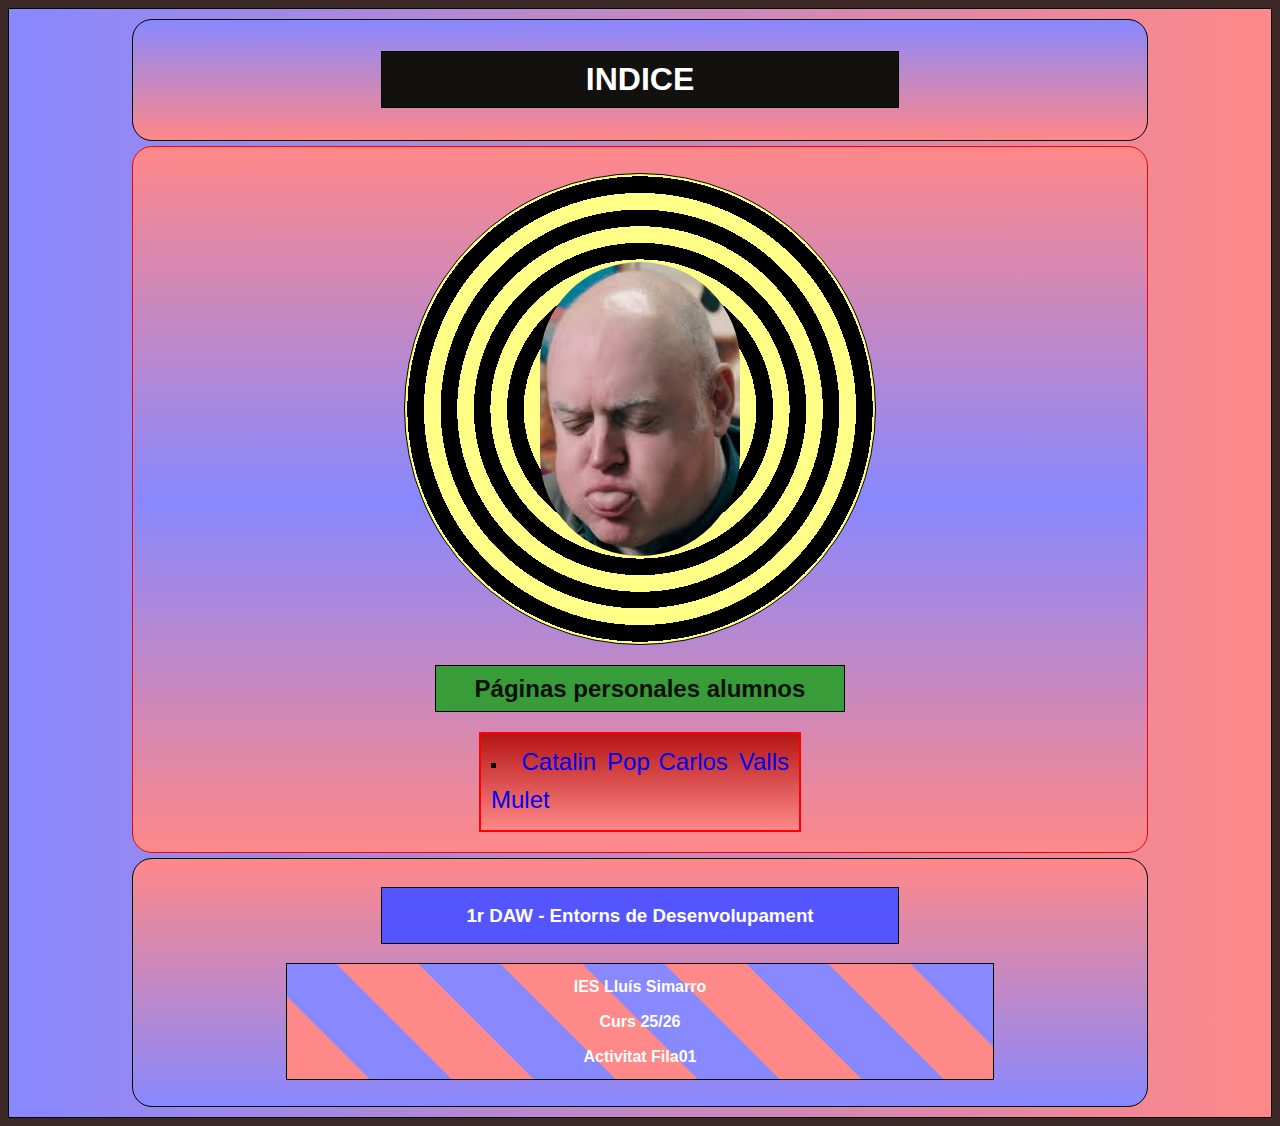
<file: index.html>
<!DOCTYPE html>
<html lang="ca">
<head>
  <meta charset="utf-8">
  <title>DAM GitHub Fila01</title>
  <link rel="stylesheet" href="./css/estils.css">
</head>

<body>
  <div id="contenidor">
	<header id="cap">
		<h1>INDICE</h1>		
	</header>
	<main id="principal">
		<figure>
			<a href="Colaboradores.txt"><img src="Img/cara.jpeg" alt="git" class="imatge"></a>
		</figure>
		<h2>Páginas personales alumnos</h2>
		<ul>
			<li>
				<a href="./Include/catalin01.html"> Catalin Pop</a>
				<a href="./Include/Carlos.html"> Carlos Valls Mulet</a>
			</li>
		</ul>
	</main>
	<footer id="peu">
		<h3>1r DAW - Entorns de Desenvolupament</h3>
		<p>IES Lluís Simarro<br>Curs 25/26<br>Activitat Fila01</p>		
	</footer>
  </div>
</body>
</html>
</file>
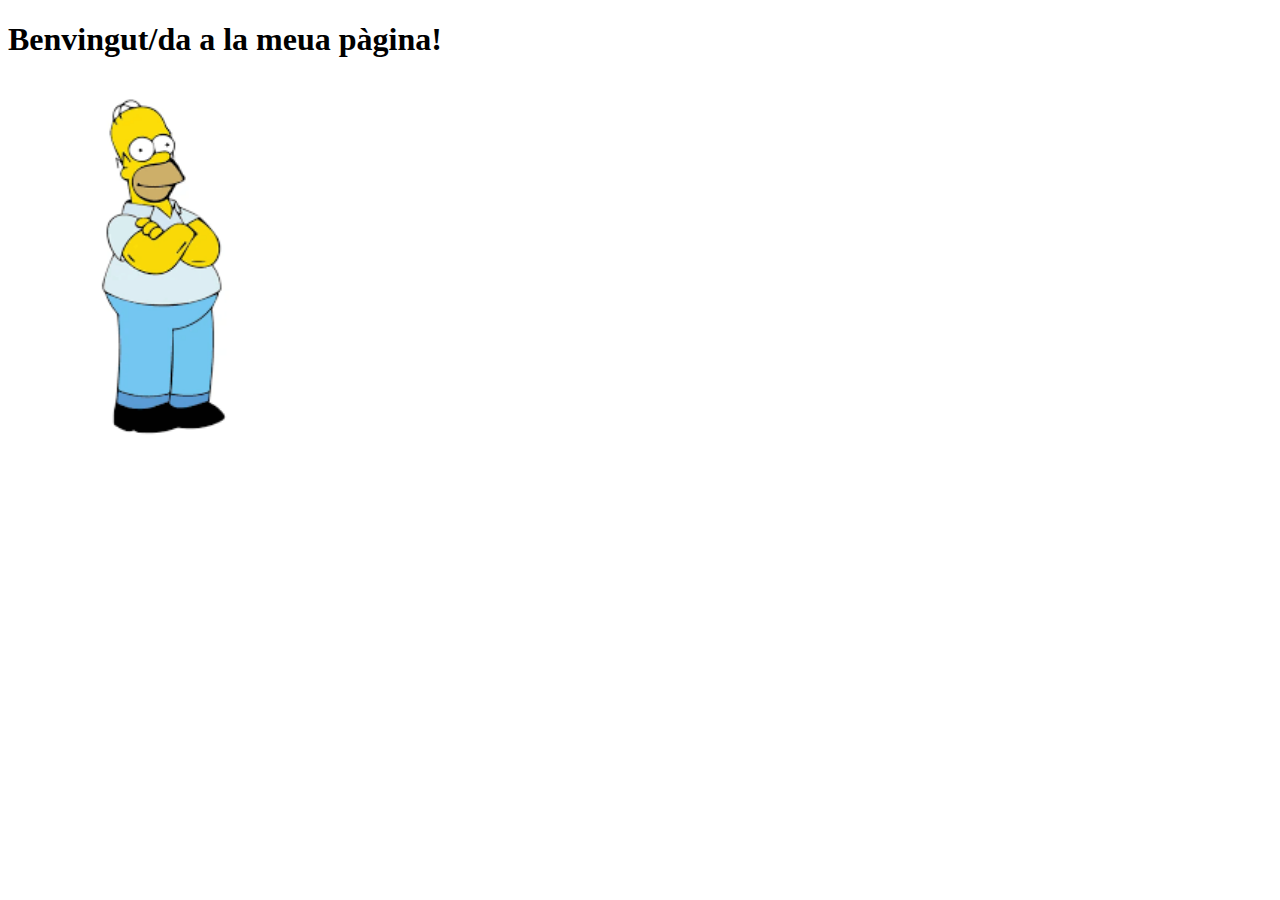
<file: Include/Carlos.html>
<!DOCTYPE html>
<html lang="ca">
<head>
  <meta charset="UTF-8">
  <title>Pàgina personal de Carlos</title>
</head>
<body>
  <h1>Benvingut/da a la meua pàgina!</h1>
  <img src="../Img/carlos.png" alt="La meua imatge" width="300">
</body>
</html>
</file>
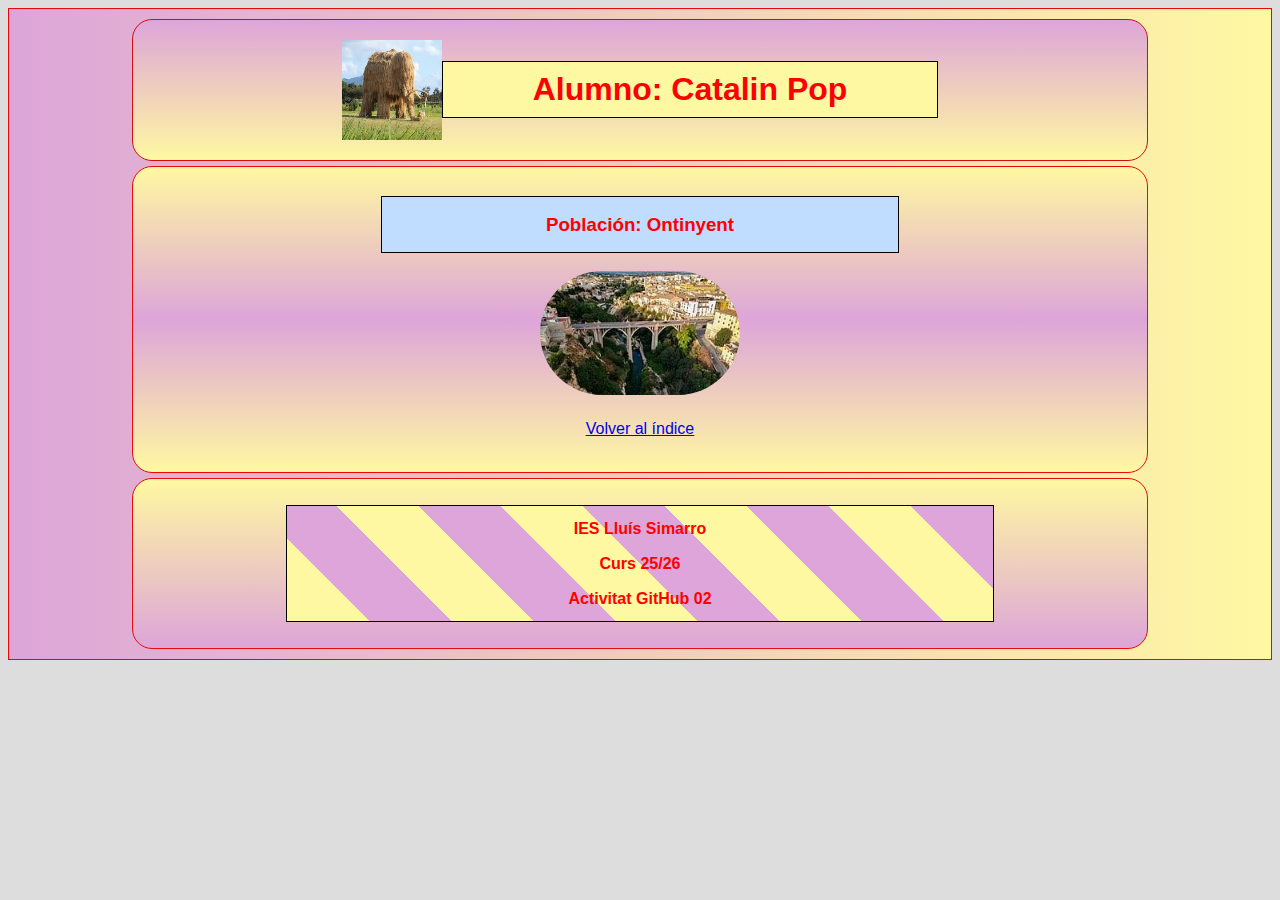
<file: Include/catalin01.html>
<!DOCTYPE html>
<html lang="ca">
<head>
    <meta charset="UTF-8">
    <meta name="viewport" content="width=device-width, initial-scale=1.0">
    <title>Página Fila01 Catalin</title>
    <link rel="stylesheet" href="../css/estilsCatalin.css">
</head>
<body>
    <div id="contenidor">
	<header id="cap">
		<div id="caixaFlex">
			<img src="../Img/elefante.png" alt="git" class="logo">		
			<h1>Alumno: Catalin Pop</h1>		
		</div>

	</header>
	<main id="principal">
		<h3>Población: Ontinyent</h3>
			<img src="../Img/onti.png" alt="git" class="imatge">
		<p>
			<a href="../index.html">Volver al índice</a>
		</p>
	</main>
	<footer id="peu">		
		<p>IES Lluís Simarro<br>Curs 25/26<br>Activitat GitHub 02</p>		
	</footer>
  </div>
</body>
</html>
</file>
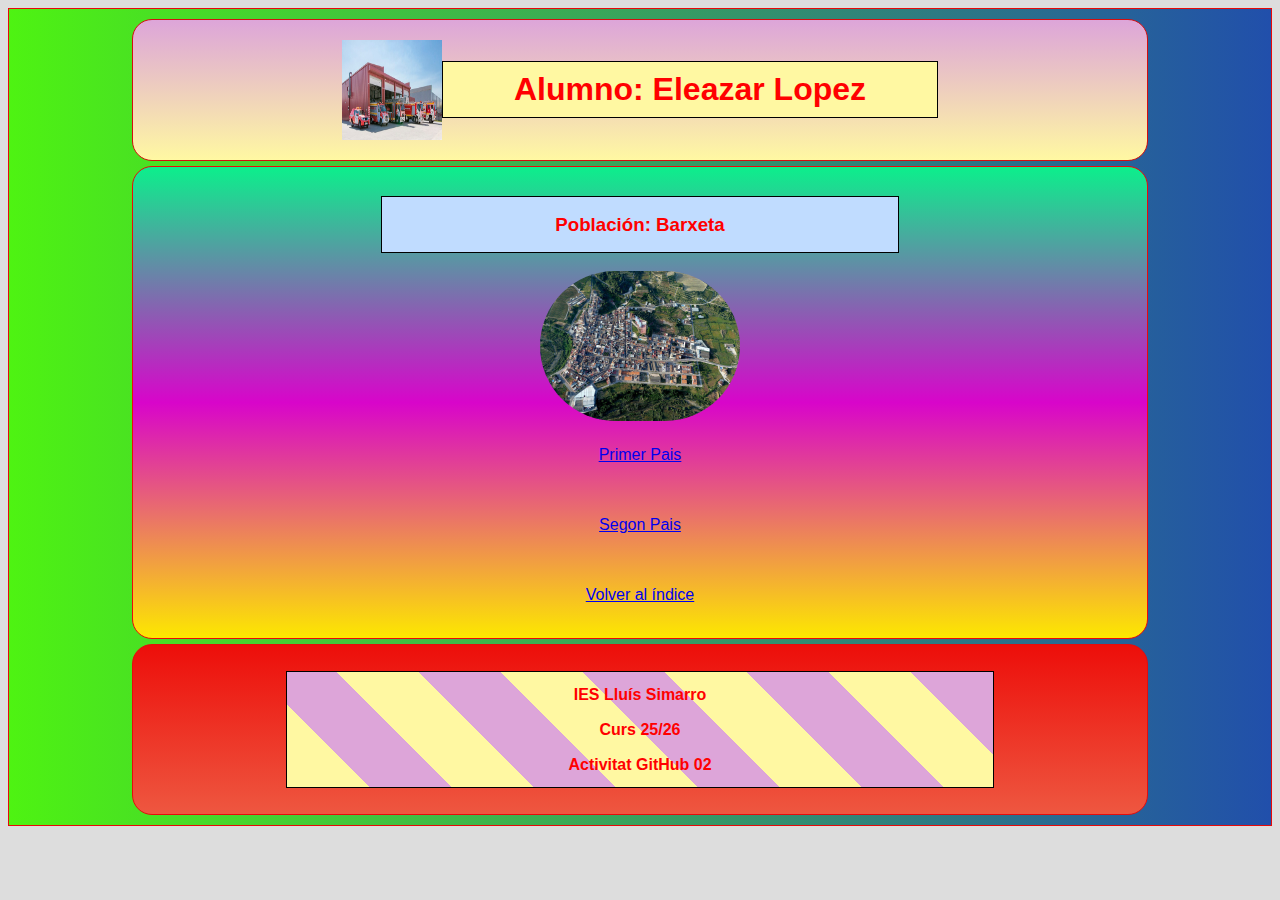
<file: Include/eleazar02.html>
<!DOCTYPE html>
<html lang="ca">
<head>
    <meta charset="UTF-8">
    <meta name="viewport" content="width=device-width, initial-scale=1.0">
    <title>Página Fila01 Eleazar</title>
    <link rel="stylesheet" href="../css/estilsEleazar.css">
</head>
<body>
    <div id="contenidor">
	<header id="cap">
		<div id="caixaFlex">
			<img src="../Img/bomberos.jpg" alt="git" class="logo">		
			<h1>Alumno: Eleazar Lopez</h1>		
		</div>

	</header>
	<main id="principal">
		<h3>Población: Barxeta</h3>
			<img src="../Img/barxeta.jpg" alt="git" class="imatge">
		<p>
            <a href="../Include/apartat/Pais1eleazar.html">Primer Pais</a><br><br>
            <a href="../Include/apartat/Pais2eleazar.html">Segon Pais</a><br><br>
			<a href="../index.html">Volver al índice</a>
		</p>
	</main>
	<footer id="peu">		
		<p>IES Lluís Simarro<br>Curs 25/26<br>Activitat GitHub 02</p>		
	</footer>
  </div>
</body>
</html>
</file>
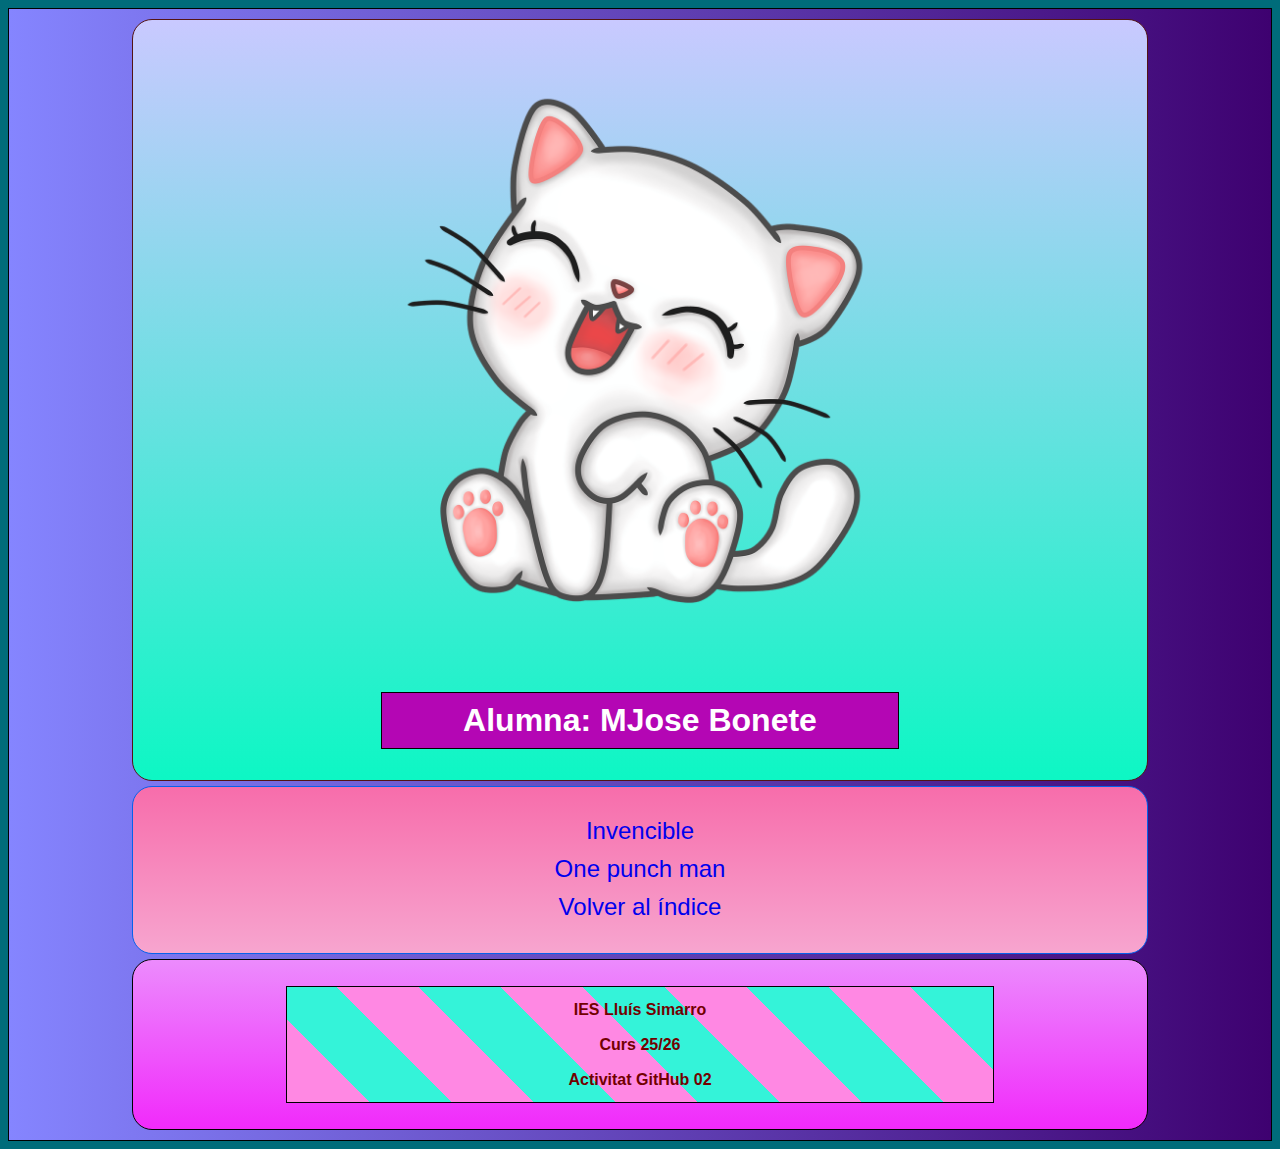
<file: Include/MJose.html>
<!DOCTYPE html>
<html lang="ca">
<head>
  <meta charset="UTF-8">
  <title>Pàgina personal de MJose</title>
  <link rel="stylesheet" href="../css/estilsMJose.css">
</head>
<body>
  <div id="contenidor">
	<header id="cap">
		<div id="caixaFlex">
			<img src="../Img/MJose.png" alt="git" class="logo" width="50%" height="50%">		
			<h1>Alumna: MJose Bonete</h1>		
		</div>

	</header>
	<main id="principal">
		<p>
      <a href="./apartat/invencible.html">Invencible</a><br>
      <a href="./apartat/onepunchman.html">One punch man</a><br>
			<a href="../index.html">Volver al índice</a>
		</p>
	</main>
	<footer id="peu">		
		<p>IES Lluís Simarro<br>Curs 25/26<br>Activitat GitHub 02</p>		
	</footer>
</body>
</html>
</file>
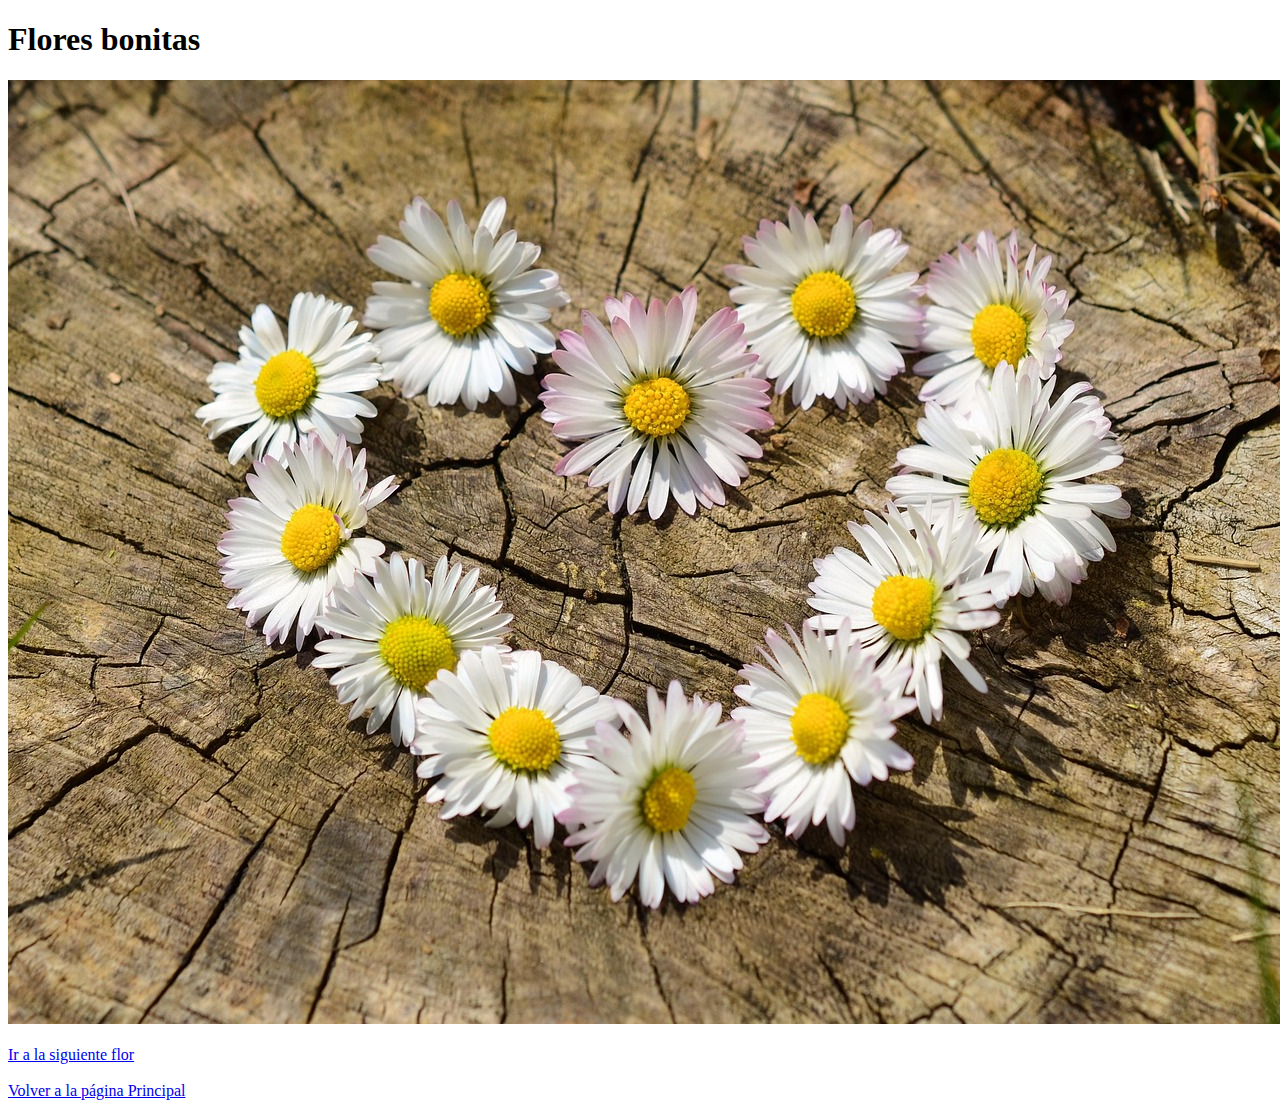
<file: Include/apartat/Flores_Mjose.html>
<!DOCTYPE html>
<html lang="en">
<head>
    <meta charset="UTF-8">
    <meta name="viewport" content="width=device-width, initial-scale=1.0">
    <title>Flor 1</title>
</head>
<body>
    <h1>Flores bonitas</h1>
    <img src="../../Img/flor1.jpg" alt="git" class="imatge"><br><br>
    <a href="../apartat/Flores_Mjose2.html">Ir a la siguiente flor</a><br><br>
    <a href="../MJose.html">Volver a la página Principal</a>
</html>
</file>
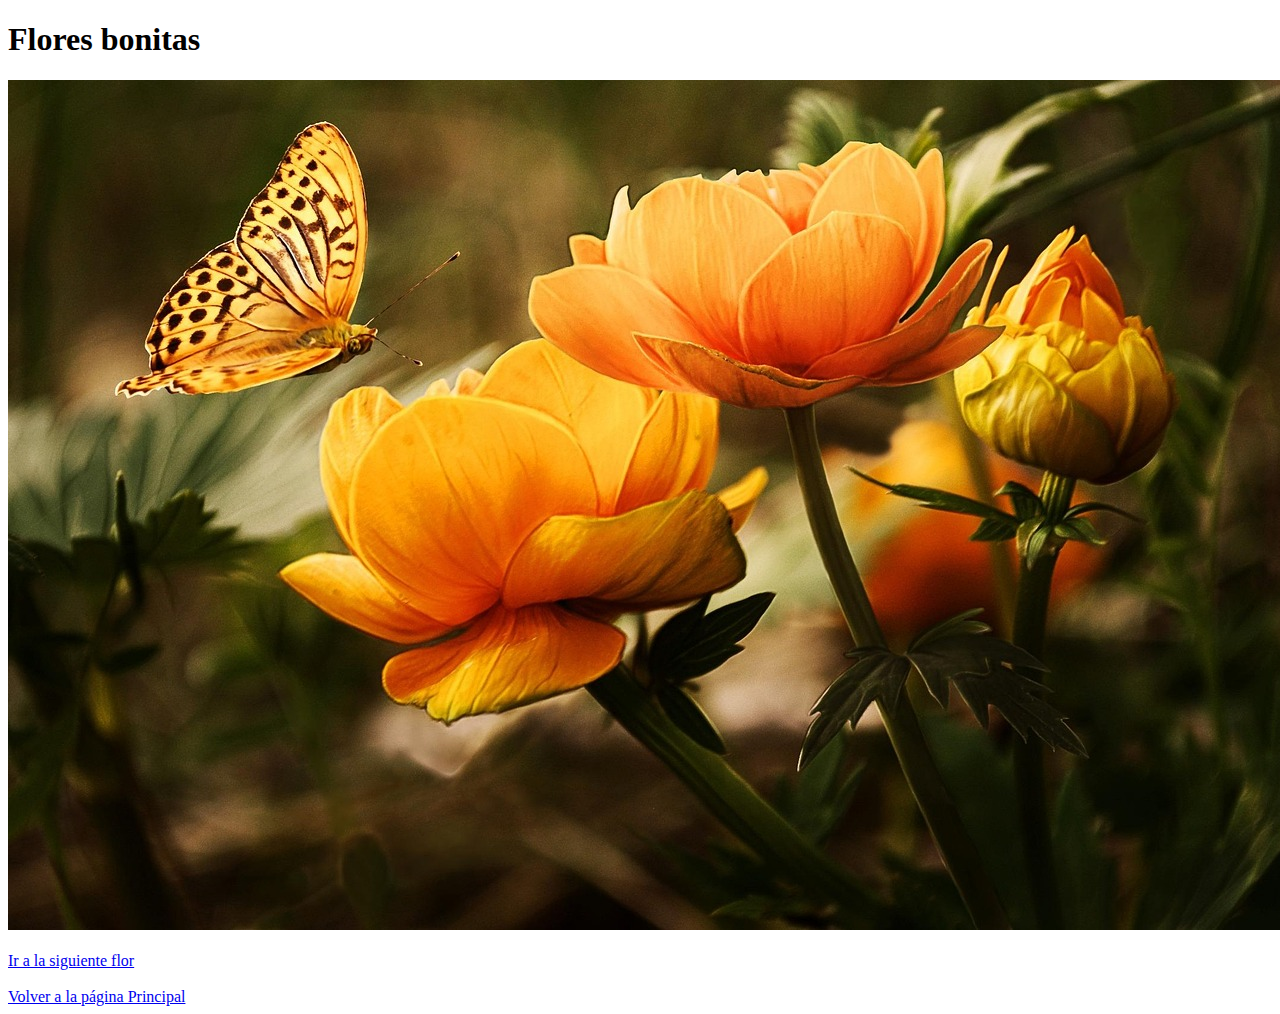
<file: Include/apartat/Flores_Mjose2.html>
<!DOCTYPE html>
<html lang="en">
<head>
    <meta charset="UTF-8">
    <meta name="viewport" content="width=device-width, initial-scale=1.0">
    <title>Flor  2</title>
</head>
<body>
    <h1>Flores bonitas</h1>
    <img src="../../Img/flor2.jpg" alt="git" class="imatge"><br><br>
    <a href="../apartat/Flores_Mjose.html">Ir a la siguiente flor</a><br><br>
    <a href="../MJose.html">Volver a la página Principal</a>
</html>
</file>
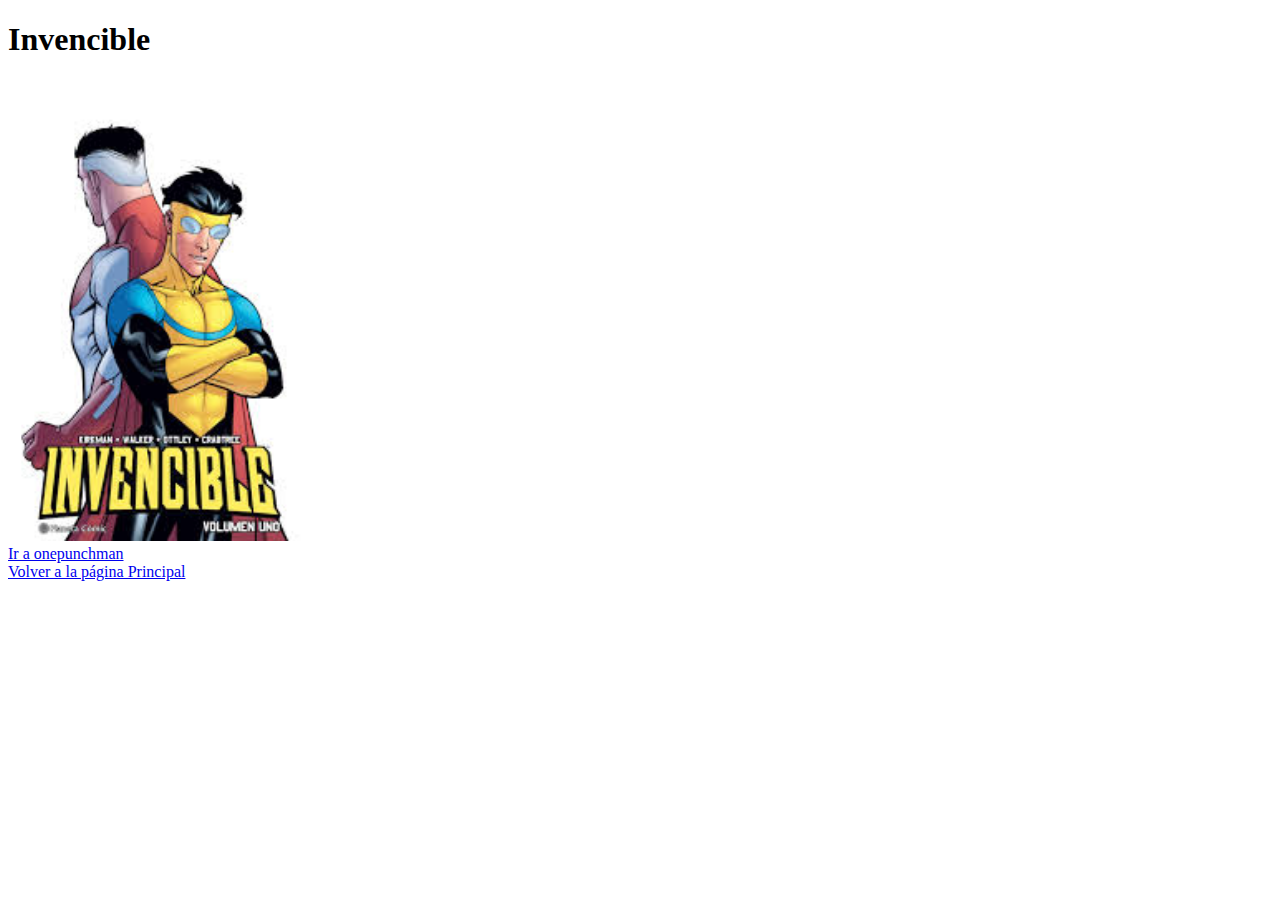
<file: Include/apartat/invencible.html>
<!DOCTYPE html>
<html lang="en">
<head>
    <meta charset="UTF-8">
    <meta name="viewport" content="width=device-width, initial-scale=1.0">
    <title>One punch man</title>
</head>
<body>
    <h1>Invencible</h1>
    <img src="../../Img/invencible.jpeg" alt="git" class="imatge" width="300px"> <br>
    <a href="./onepunchman.html">Ir a onepunchman</a><br>
    <a href="../Carlos.html">Volver a la página Principal</a>
</body>
</html>
</file>
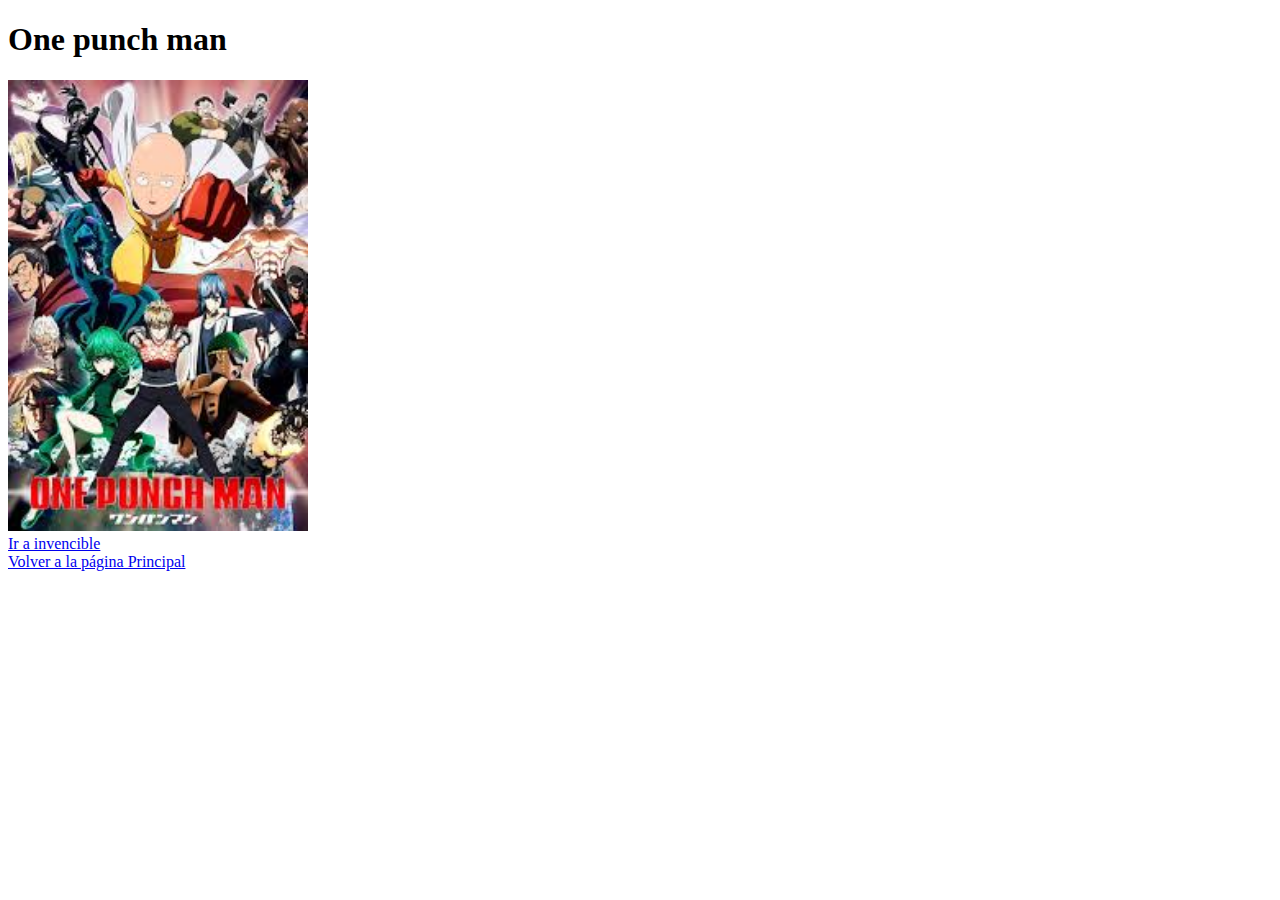
<file: Include/apartat/onepunchman.html>
<!DOCTYPE html>
<html lang="en">
<head>
    <meta charset="UTF-8">
    <meta name="viewport" content="width=device-width, initial-scale=1.0">
    <title>One punch man</title>
</head>
<body>
    <h1>One punch man</h1>
    <img src="../../Img/onepunchman.jpeg" alt="git" class="imatge" width="300px"> <br>
    <a href="./invencible.html">Ir a invencible</a><br>
    <a href="../Carlos.html">Volver a la página Principal</a>
</body>
</html>
</file>
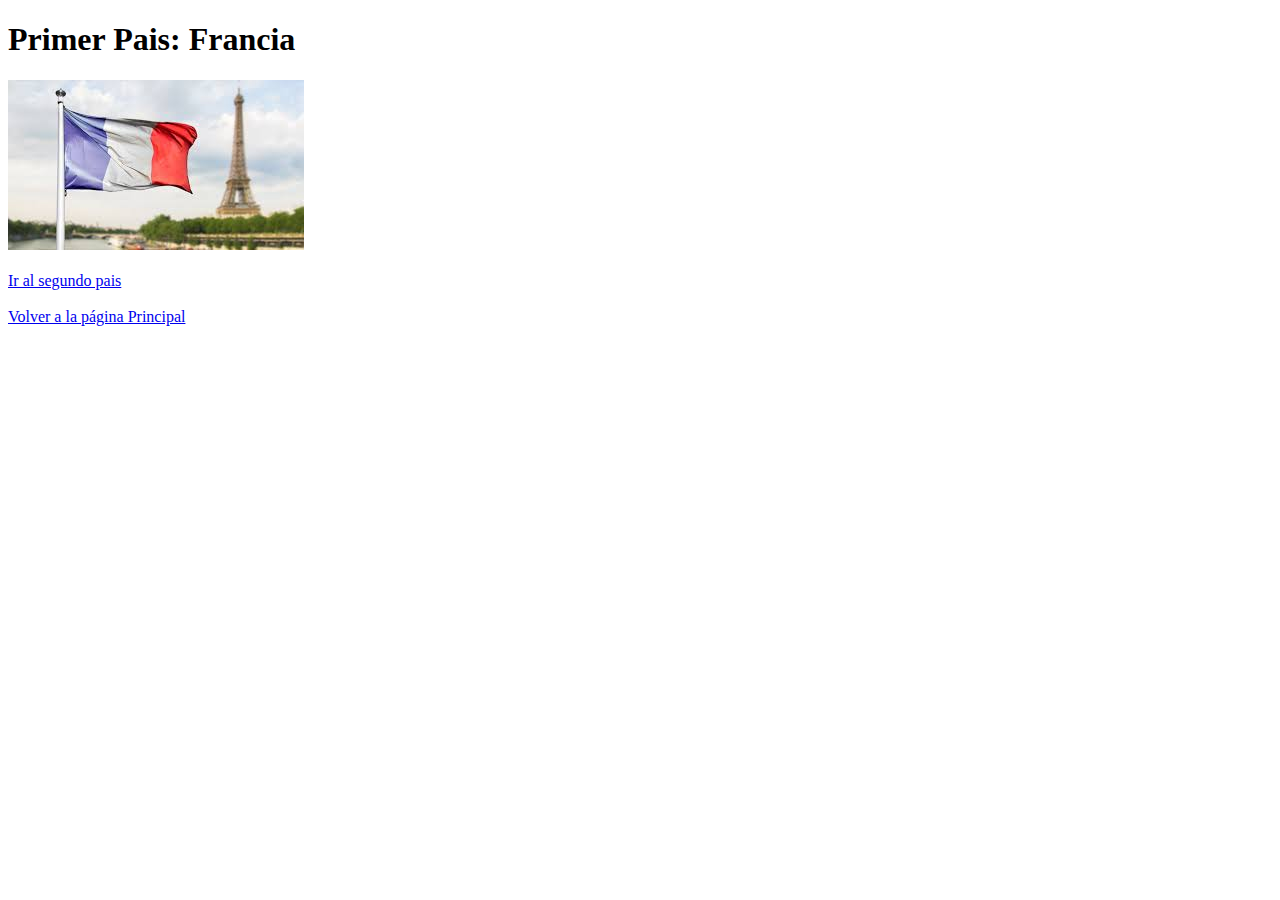
<file: Include/apartat/Pais1eleazar.html>
<!DOCTYPE html>
<html lang="en">
<head>
    <meta charset="UTF-8">
    <meta name="viewport" content="width=device-width, initial-scale=1.0">
    <title>Pais 2</title>
</head>
<body>
    <h1>Primer Pais: Francia</h1>
    <img src="../../Img/francia.jpeg" alt="git" class="imatge"><br><br>
    <a href="../apartat/Pais2eleazar.html">Ir al segundo pais</a><br><br>
    <a href="../../Include/eleazar02.html">Volver a la página Principal</a>
</html>
</file>
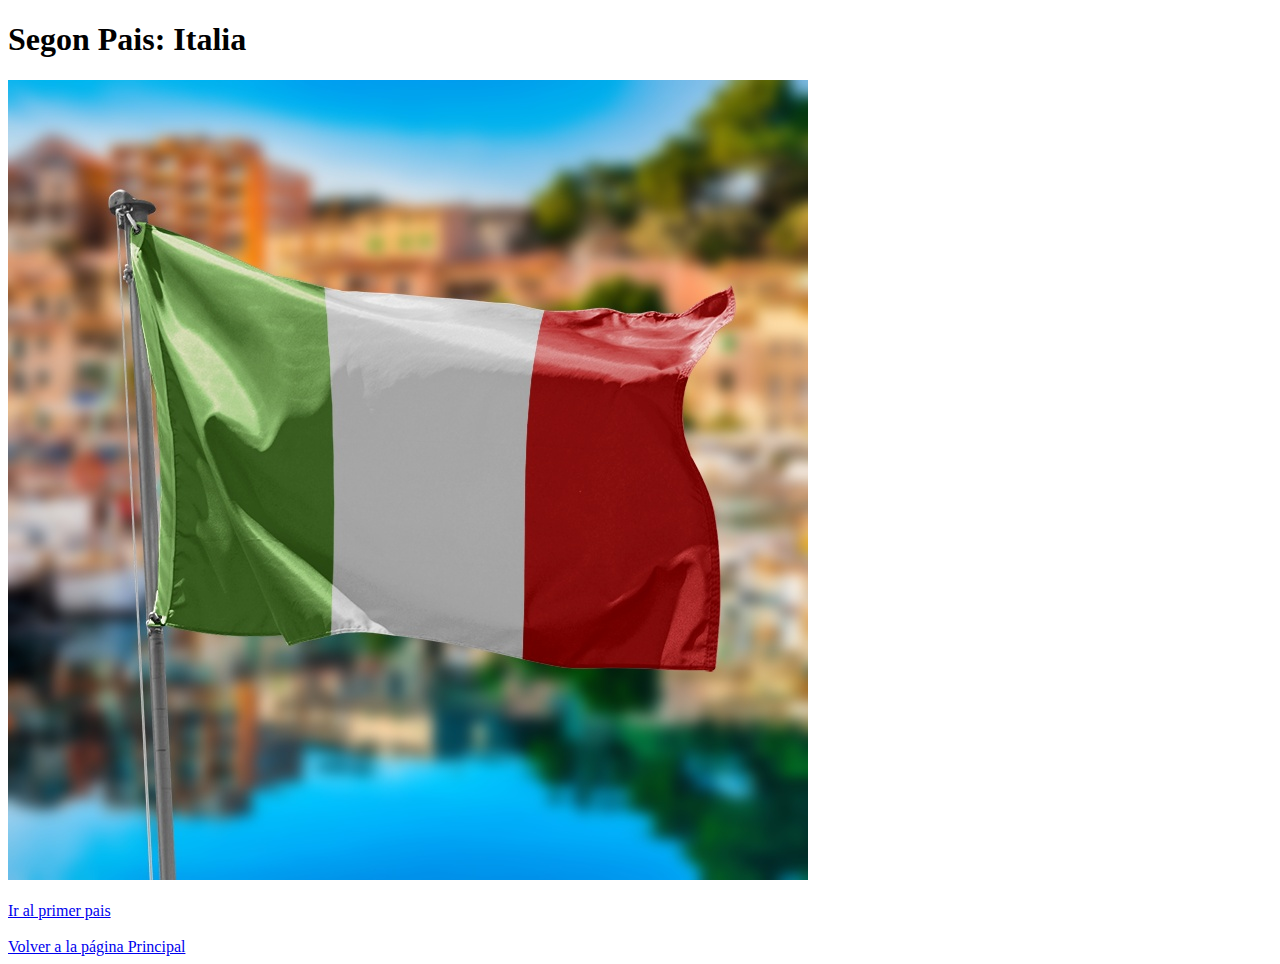
<file: Include/apartat/Pais2eleazar.html>
<!DOCTYPE html>
<html lang="en">
<head>
    <meta charset="UTF-8">
    <meta name="viewport" content="width=device-width, initial-scale=1.0">
    <title>Pais 2</title>
</head>
<body>
    <h1>Segon Pais: Italia</h1>
    <img src="../../Img/bandera-de-italia.jpg" alt="git" class="imatge"><br><br>
    <a href="../apartat/Pais1eleazar.html">Ir al primer pais</a><br><br>
    <a href="../../Include/eleazar02.html">Volver a la página Principal</a>
</body>
</html>
</file>
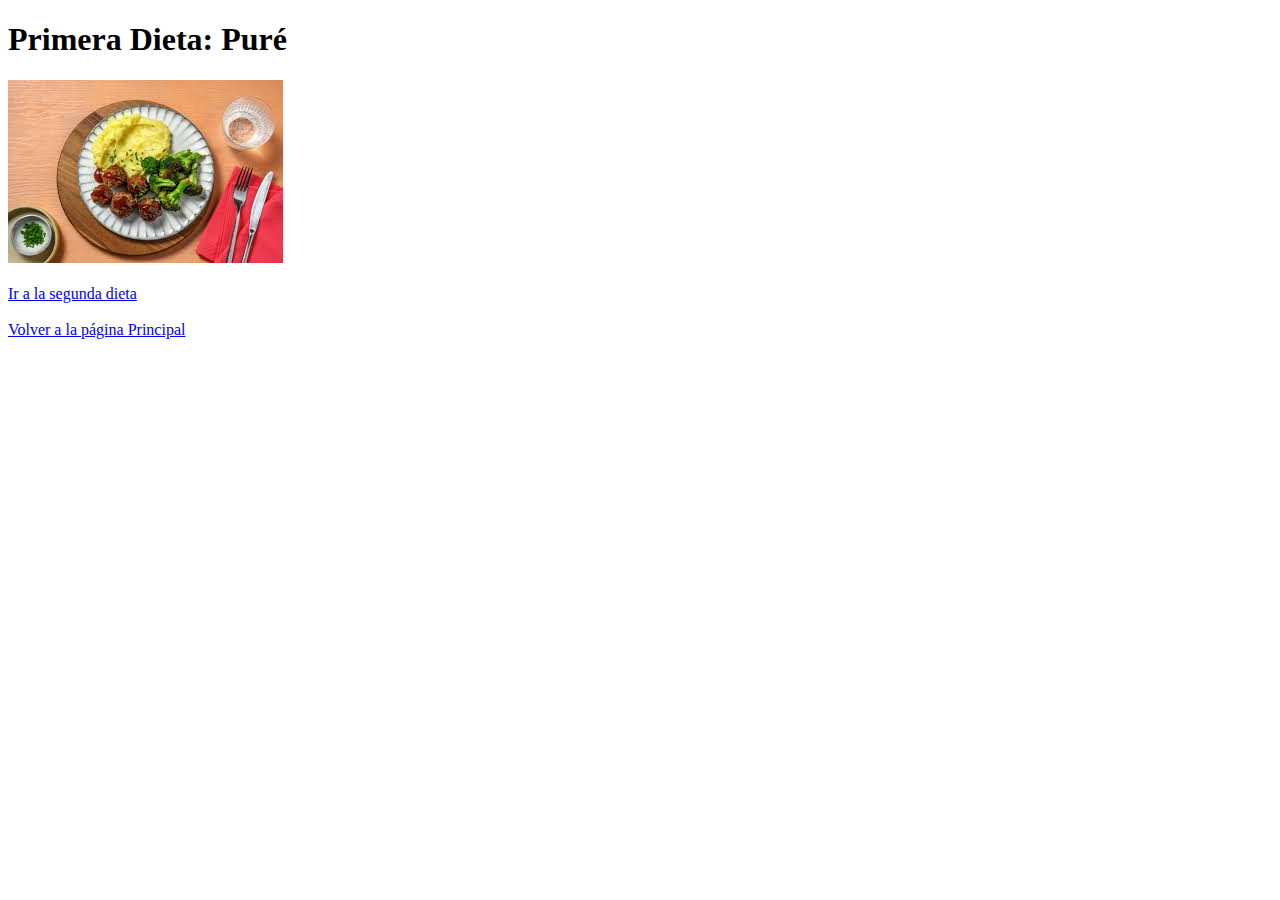
<file: Include/apartat/prueba1.html>
<!DOCTYPE html>
<html lang="en">
<head>
    <meta charset="UTF-8">
    <meta name="viewport" content="width=device-width, initial-scale=1.0">
    <title>Dieta1</title>
</head>
<body>
    <h1>Primera Dieta: Puré</h1>
    <img src="../../Img/pure.png" alt="git" class="imatge"><br><br>
    <a href="../apartat/prueba2.html">Ir a la segunda dieta</a><br><br>
    <a href="../catalin01.html">Volver a la página Principal</a>
</html>
</file>
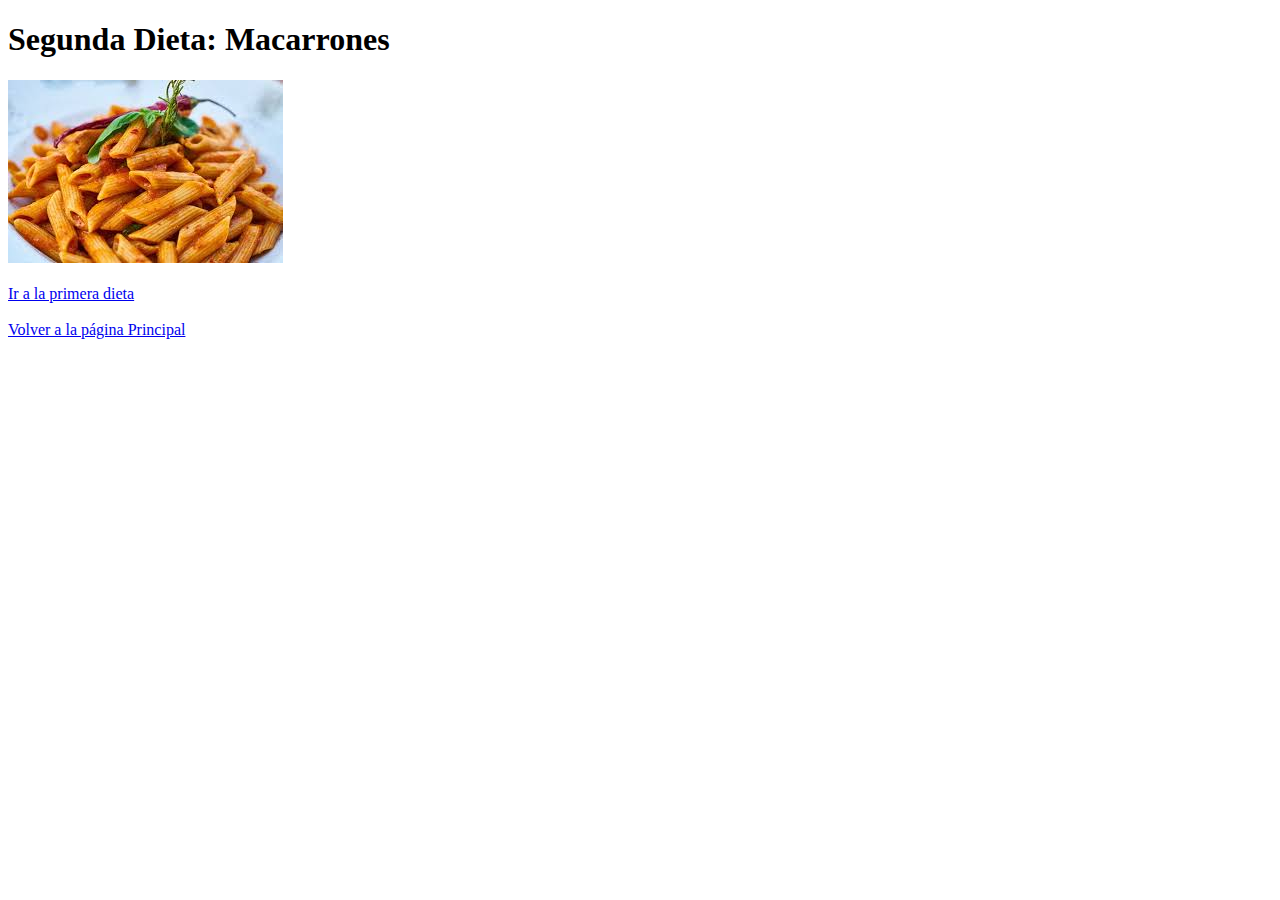
<file: Include/apartat/prueba2.html>
<!DOCTYPE html>
<html lang="en">
<head>
    <meta charset="UTF-8">
    <meta name="viewport" content="width=device-width, initial-scale=1.0">
    <title>Dieta2</title>
</head>
<body>
    <h1>Segunda Dieta: Macarrones</h1>
    <img src="../../Img/macarrones.png" alt="git" class="imatge"><br><br>
    <a href="../apartat/prueba1.html">Ir a la primera dieta</a><br><br>
    <a href="../catalin01.html">Volver a la página Principal</a>
</body>
</html>
</file>
<file: css/estils.css>
/*Estils web*/

body{
	background-color:#3d2828;
	font-family:arial;
	line-height: 35px;
}
figure{
	display:flex;
	justify-content: center;
	align-items:center;
	width:450px;
	height:450px;
	background:repeating-radial-gradient(circle at center,#FF8 0 5%,#000 5% 10%);
	margin-left:auto;
	margin-right:auto;
	text-align:center;
	padding:10px;
	border:solid black 1px;
	border-radius:60%;
}

#contenidor{
	background-color:#110f0f;
	background:linear-gradient(to right, #88F, #F88);
	margin-left:auto;
	margin-right:auto;
	text-align:center;
	padding:10px;
	border:solid black 1px;
	}
#cap{
	width:80%;
	background:linear-gradient(#88F,#F88);
	margin-left:auto;
	margin-right:auto;
	text-align:center;
	padding:10px;
	border:solid black 1px;
	border-radius:20px;
	margin-bottom:5px;
	}
#principal{
	width:80%;
	background:linear-gradient(#F88,#88F,#F88);
	margin-left:auto;
	margin-right:auto;
	text-align:center;
	padding:10px;
	border:solid rgb(235, 6, 6) 1px;
	border-radius:20px;
	margin-bottom:5px;
	}
#peu{
	width:80%;
	background:linear-gradient(#F88,#88F);
	margin-left:auto;
	margin-right:auto;
	text-align:center;
	padding:10px;
	border:solid black 1px;
		border-radius:20px;

	}
#cap h1{
	width:50%;
	background-color:rgb(19, 16, 16);
	color:white;
	margin-left:auto;
	margin-right:auto;
	text-align:center;
	padding:10px;
	border:solid black 1px;
}
#principal h2{
	width:40%;
	background-color:rgb(56, 156, 56);
	color:rgb(13, 15, 11);
	margin-left:auto;
	margin-right:auto;
	text-align:center;
	padding:5px;
	border:solid black 1px;
}
#principal ul{
	background:linear-gradient(rgb(182, 21, 21), #F88);
	list-style-type:square;
	list-style-position: inside;
	text-align:justify;
	margin: 10px auto;
	width:30%;
	border: 2px solid red;
	padding:10px;
}
#peu h3{
	width:50%;
	background-color:#55F;
	color:white;
	margin-left:auto;
	margin-right:auto;
	text-align:center;
	padding:10px;
	border:solid black 1px;
}
#peu p{
	width:70%;
	color:white;
	margin-left:auto;
	margin-right:auto;
	text-align:center;
	padding:5px;
	border:solid black 1px;
	font-weight:bold;
	background:repeating-linear-gradient(45deg,#F88 0 10%,#88F 10% 20%);
}

.imatge{
	width:200px;
	vertical-align:middle;
	margin:auto auto;
	border-radius:100px;
}
a{
	text-decoration:none;
	font-size:1.5em;
}
a:hover{
	text-decoration:underline;
}
</file>
<file: css/estilsCatalin.css>
body{
	background-color:#DDD;
	font-family:arial;
	line-height: 35px;
}
figure{
	display:flex;
	justify-content: center;
	align-items:center;
	width:450px;
	height:450px;
	background:repeating-radial-gradient(circle at center,#9AD8D2 0 5%,#FFC248 5% 10%);
	margin-left:auto;
	margin-right:auto;
	text-align:center;
	padding:10px;
	border:solid rgb(219, 11, 11) 1px;
	border-radius:60%;
}

#contenidor{
	background-color:#FFF;
	background:linear-gradient(to right, #DDA5D9, #FFF8A2);
	margin-left:auto;
	margin-right:auto;
	text-align:center;
	padding:10px;
	border:solid rgb(231, 9, 9) 1px;
	}
#cap{
	width:80%;
	background:linear-gradient(#DDA5D9,#FFF8A2);
	margin-left:auto;
	margin-right:auto;
	text-align:center;
	padding:10px;
	border:solid rgb(212, 14, 14) 1px;
	border-radius:20px;
	margin-bottom:5px;
	}
#caixaFlex{
	margin:10px auto;
	width: 60%;
	display:flex;
	flex-direction: row;
}
#principal{
	width:80%;
	background:linear-gradient(#FFF8A2,#DDA5D9,#FFF8A2);
	margin-left:auto;
	margin-right:auto;
	text-align:center;
	padding:10px;
	border:solid rgb(238, 9, 9) 1px;
	border-radius:20px;
	margin-bottom:5px;
	}
#peu{
	width:80%;
	background:linear-gradient(#FFF8A2,#DDA5D9);
	margin-left:auto;
	margin-right:auto;
	text-align:center;
	padding:10px;
	border:solid rgb(230, 12, 12) 1px;
		border-radius:20px;

	}
#caixaFlex h1{
	width:80%;
	background-color:#FFF8A2;
	color:red;
	margin-left:auto;
	margin-right:auto;
	text-align:center;
	padding:10px;
	border:solid black 1px;
}
#caixaFlex img:first-child{
	transform: scaleX(-1);
}
#principal h2{
	width:60%;
	background-color:#8F8;
	color:red;
	margin-left:auto;
	margin-right:auto;
	text-align:center;
	padding:5px;
	border:solid black 1px;
}
#principal h3{
	width:50%;
	background-color:#C0DCFF;
	color:red;
	margin-left:auto;
	margin-right:auto;
	text-align:center;
	padding:10px;
	border:solid black 1px;
}
#peu h3{
	width:50%;
	background-color:#C0DCFF;
	color:red;
	margin-left:auto;
	margin-right:auto;
	text-align:center;
	padding:10px;
	border:solid black 1px;
}
#peu p{
	width:70%;
	color:red;
	margin-left:auto;
	margin-right:auto;
	text-align:center;
	padding:5px;
	border:solid black 1px;
	font-weight:bold;
	background:repeating-linear-gradient(45deg,#FFF8A2 0 10%,#DDA5D9 10% 20%);
}

.imatge{
	width:200px;
	vertical-align:middle;
	margin:auto auto;
	border-radius:100px;
}

.logo{
	width:100px;
}
</file>
<file: css/estilsEleazar.css>
body{
	background-color:#DDD;
	font-family:arial;
	line-height: 35px;
}
figure{
	display:flex;
	justify-content: center;
	align-items:center;
	width:450px;
	height:450px;
	background:repeating-radial-gradient(circle at center,#0922e1 0 5%,#77ff00 5% 10%);
	margin-left:auto;
	margin-right:auto;
	text-align:center;
	padding:10px;
	border:solid rgb(219, 11, 11) 1px;
	border-radius:60%;
}

#contenidor{
	background-color:#FFF;
	background:linear-gradient(to right, #4ef312, #214fab);
	margin-left:auto;
	margin-right:auto;
	text-align:center;
	padding:10px;
	border:solid rgb(231, 9, 9) 1px;
	}
#cap{
	width:80%;
	background:linear-gradient(#DDA5D9,#FFF8A2);
	margin-left:auto;
	margin-right:auto;
	text-align:center;
	padding:10px;
	border:solid rgb(212, 14, 14) 1px;
	border-radius:20px;
	margin-bottom:5px;
	}
#caixaFlex{
	margin:10px auto;
	width: 60%;
	display:flex;
	flex-direction: row;
}
#principal{
	width:80%;
	background:linear-gradient(#0cef8c,#d805ca,#fde800);
	margin-left:auto;
	margin-right:auto;
	text-align:center;
	padding:10px;
	border:solid rgb(238, 9, 9) 1px;
	border-radius:20px;
	margin-bottom:5px;
	}
#peu{
	width:80%;
	background:linear-gradient(#ed0e0a,#ee5740);
	margin-left:auto;
	margin-right:auto;
	text-align:center;
	padding:10px;
	border:solid rgb(230, 12, 12) 1px;
		border-radius:20px;

	}
#caixaFlex h1{
	width:80%;
	background-color:#FFF8A2;
	color:red;
	margin-left:auto;
	margin-right:auto;
	text-align:center;
	padding:10px;
	border:solid black 1px;
}
#caixaFlex img:first-child{
	transform: scaleX(-1);
}
#principal h2{
	width:60%;
	background-color:#8F8;
	color:red;
	margin-left:auto;
	margin-right:auto;
	text-align:center;
	padding:5px;
	border:solid black 1px;
}
#principal h3{
	width:50%;
	background-color:#C0DCFF;
	color:red;
	margin-left:auto;
	margin-right:auto;
	text-align:center;
	padding:10px;
	border:solid black 1px;
}
#peu h3{
	width:50%;
	background-color:#C0DCFF;
	color:red;
	margin-left:auto;
	margin-right:auto;
	text-align:center;
	padding:10px;
	border:solid black 1px;
}
#peu p{
	width:70%;
	color:red;
	margin-left:auto;
	margin-right:auto;
	text-align:center;
	padding:5px;
	border:solid black 1px;
	font-weight:bold;
	background:repeating-linear-gradient(45deg,#FFF8A2 0 10%,#DDA5D9 10% 20%);
}

.imatge{
	width:200px;
	vertical-align:middle;
	margin:auto auto;
	border-radius:100px;
}

.logo{
	width:100px;
}
</file>
<file: css/estilsMJose.css>
/*Estils web*/

body{
	background-color:#006c7a;
	font-family:arial;
	line-height: 35px;
}
figure{
	display:flex;
	justify-content: center;
	align-items:center;
	width:450px;
	height:450px;
	background:repeating-radial-gradient(circle at center,#FF8 0 5%,#00ffff 5% 10%);
	margin-left:auto;
	margin-right:auto;
	text-align:center;
	padding:10px;
	border:solid black 1px;
	border-radius:60%;
}

#contenidor{
	background-color:#110f0f;
	background:linear-gradient(to right, rgb(133, 133, 255), rgb(62, 1, 112));
	margin-left:auto;
	margin-right:auto;
	text-align:center;
	padding:10px;
	border:solid black 1px;
	}
#cap{
	width:80%;
	background:linear-gradient(rgb(201, 201, 255),rgb(13, 247, 196));
	margin-left:auto;
	margin-right:auto;
	text-align:center;
	padding:10px;
	border:solid rgb(83, 20, 20) 1px;
	border-radius:20px;
	margin-bottom:5px;
	}
#principal{
	width:80%;
	background:linear-gradient(rgb(247, 109, 171),rgb(247, 165, 207));
	margin-left:auto;
	margin-right:auto;
	text-align:center;
	padding:10px;
	border:solid rgb(6, 98, 235) 1px;
	border-radius:20px;
	margin-bottom:5px;
	}
#peu{
	width:80%;
	background:linear-gradient(rgb(236, 139, 253),rgb(241, 42, 251));
	margin-left:auto;
	margin-right:auto;
	text-align:center;
	padding:10px;
	border:solid black 1px;
		border-radius:20px;

	}
#cap h1{
	width:50%;
	background-color:rgb(180, 6, 180);
	color:white;
	margin-left:auto;
	margin-right:auto;
	text-align:center;
	padding:10px;
	border:solid black 1px;
}
#principal h2{
	width:40%;
	background-color:rgb(56, 71, 156);
	color:rgb(13, 15, 11);
	margin-left:auto;
	margin-right:auto;
	text-align:center;
	padding:5px;
	border:solid black 1px;
}
#principal ul{
	background:linear-gradient(rgb(0, 216, 216),rgb(144, 136, 255)8);
	list-style-type:square;
	list-style-position: inside;
	text-align:justify;
	margin: 10px auto;
	width:30%;
	border: 2px solid red;
	padding:10px;
}
#peu h3{
	width:50%;
	background-color:rgb(210, 255, 85);
	color:white;
	margin-left:auto;
	margin-right:auto;
	text-align:center;
	padding:10px;
	border:solid black 1px;
}
#peu p{
	width:70%;
	color:rgb(114, 0, 0);
	margin-left:auto;
	margin-right:auto;
	text-align:center;
	padding:5px;
	border:solid black 1px;
	font-weight:bold;
	background:repeating-linear-gradient(45deg,rgb(255, 136, 227) 0 10%,rgb(52, 243, 217) 10% 20%);
}

.imatge{
	width:200px;
	vertical-align:middle;
	margin:auto auto;
	border-radius:100px;
}
a{
	text-decoration:none;
	font-size:1.5em;
}
a:hover{
	text-decoration:underline;
}
</file>
